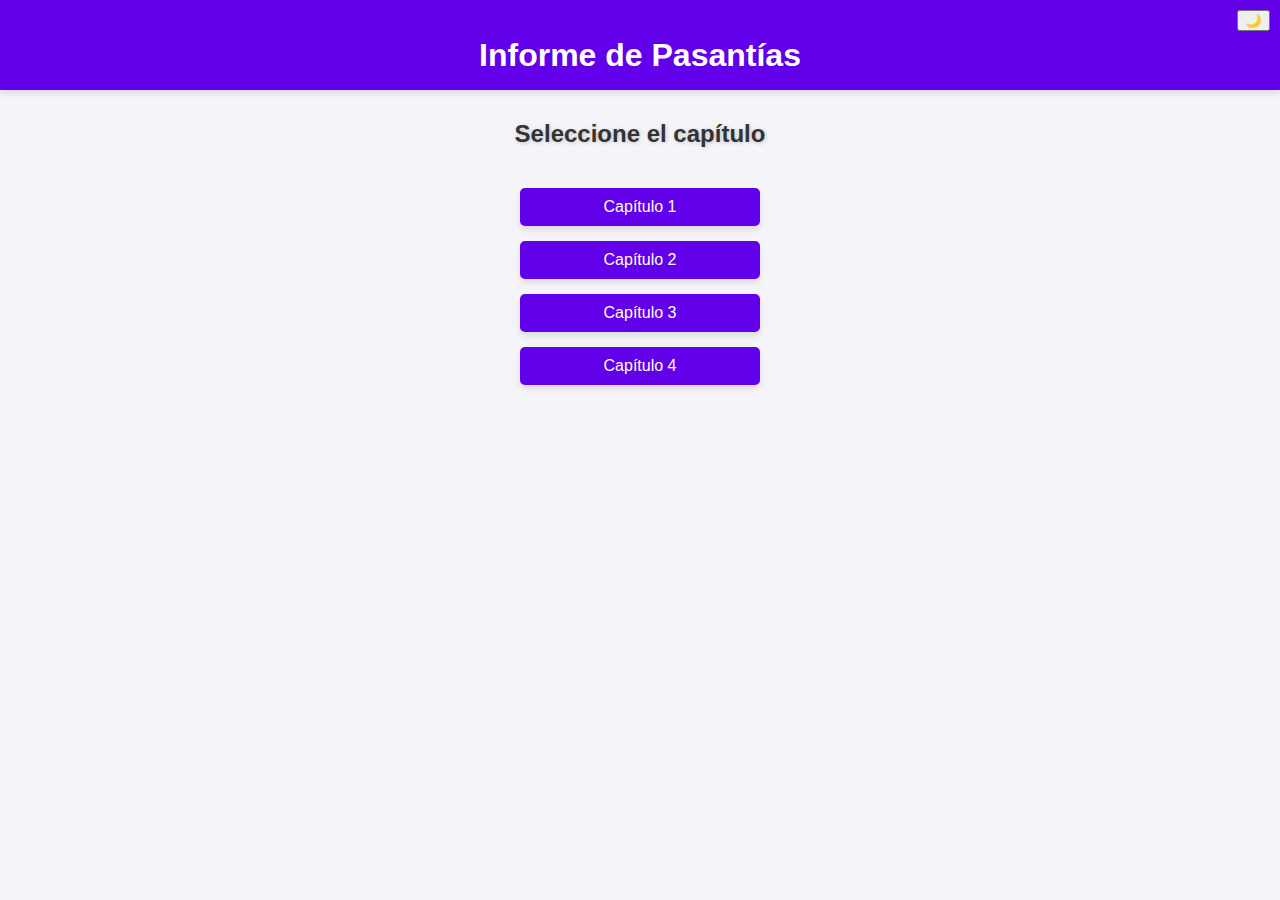
<file: index.html>
<!DOCTYPE html>
<html lang="es">
<head>
  <meta charset="UTF-8">
  <meta name="viewport" content="width=device-width, initial-scale=1.0">
  <title>Informe</title>
  <link rel="stylesheet" href="styles.css">
  <script defer src="script.js"></script>
</head>
<body>
  <header>
    <h1 style="text-align: center; margin-bottom: 0;">Informe de Pasantías</h1>
    <button id="themeToggle" aria-label="Cambiar tema" style="position: absolute; top: 10px; right: 10px;">🌙</button>
  </header>

  <main>
    <h2 style="text-align: center; margin-top: 20px;">Seleccione el capítulo</h2>
    <div class="container" style="margin-top: 30px; display: flex; flex-direction: column; align-items: center; gap: 15px;">
      <a href="capitulo1.html" class="button">Capítulo 1</a>
      <a href="capitulo2.html" class="button">Capítulo 2</a>
      <a href="capitulo3.html" class="button">Capítulo 3</a>
      <a href="capitulo4.html" class="button">Capítulo 4</a>
    </div>
  </main>
</body>
</html>
</file>
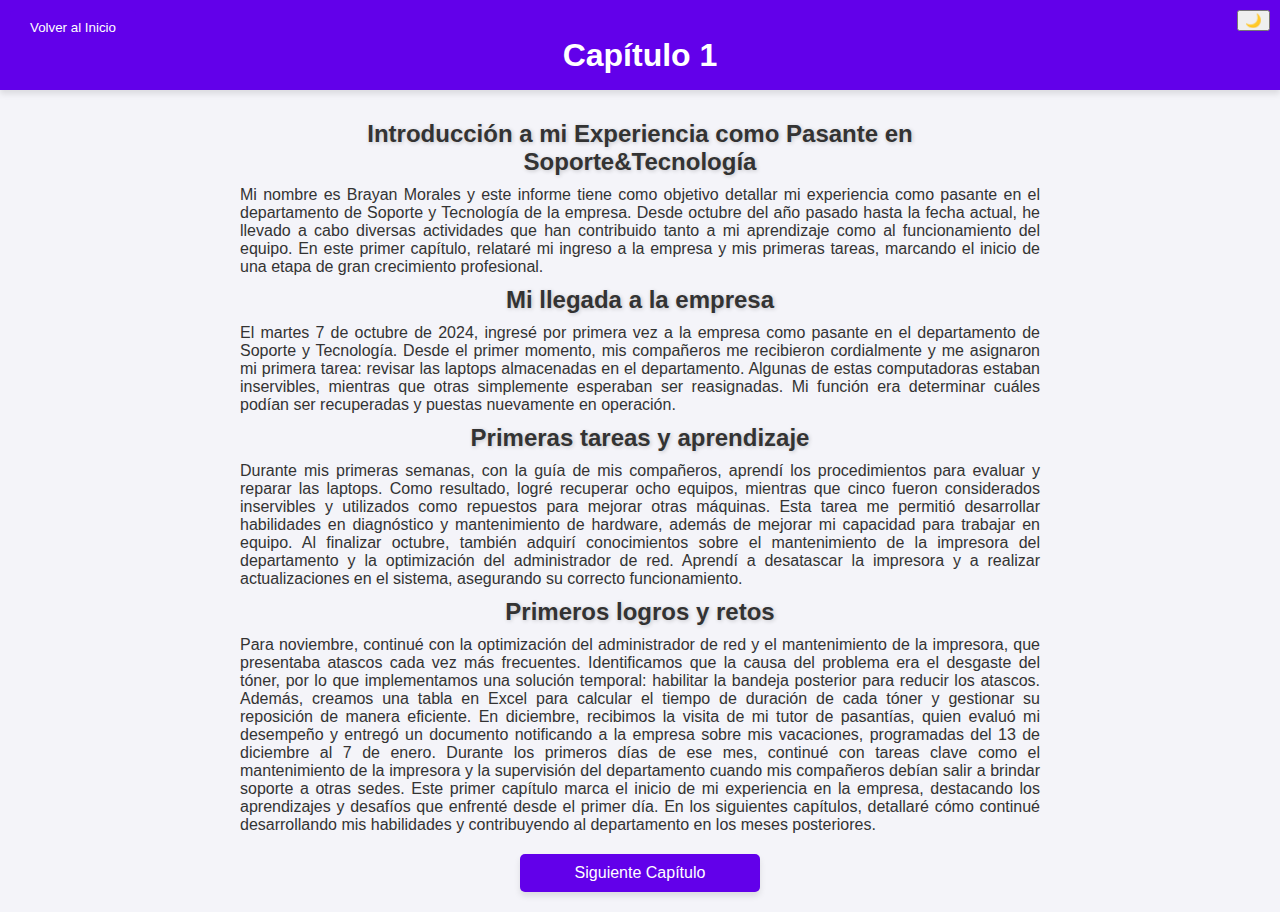
<file: capitulo1.html>
<!DOCTYPE html>
<html lang="es">
<head>
  <meta charset="UTF-8">
  <meta name="viewport" content="width=device-width, initial-scale=1.0">
  <title>Capítulo 1</title>
  <link rel="stylesheet" href="styles.css">
  <script defer src="script.js"></script>
</head>
<body>
  <header>
    <button onclick="window.location.href='index.html'" class="back-button">Volver al Inicio</button>
    <h1 style="text-align: center; margin-bottom: 0;">Capítulo 1</h1>
    <button id="themeToggle" aria-label="Cambiar tema" style="position: absolute; top: 10px; right: 10px;">🌙</button>
  </header>

  <main>
    <div class="chapter-content">
      <h2 style="text-align: center;">Introducción a mi Experiencia como Pasante en Soporte&Tecnología</h2>
      <p style="text-align: justify; max-width: 800px; margin: 0 auto;">
        Mi nombre es Brayan Morales y este informe tiene como objetivo detallar mi experiencia como pasante en el departamento de Soporte y Tecnología de la empresa. Desde octubre del año pasado hasta la fecha actual, he llevado a cabo diversas actividades que han contribuido tanto a mi aprendizaje como al funcionamiento del equipo. En este primer capítulo, relataré mi ingreso a la empresa y mis primeras tareas, marcando el inicio de una etapa de gran crecimiento profesional.
      </p>
      <h2 style="text-align: center;">Mi llegada a la empresa</h2>
      <p style="text-align: justify; max-width: 800px; margin: 0 auto;">
        El martes 7 de octubre de 2024, ingresé por primera vez a la empresa como pasante en el departamento de Soporte y Tecnología. Desde el primer momento, mis compañeros me recibieron cordialmente y me asignaron mi primera tarea: revisar las laptops almacenadas en el departamento. Algunas de estas computadoras estaban inservibles, mientras que otras simplemente esperaban ser reasignadas. Mi función era determinar cuáles podían ser recuperadas y puestas nuevamente en operación.
      </p>
      <h2 style="text-align: center;">Primeras tareas y aprendizaje</h2>
      <p style="text-align: justify; max-width: 800px; margin: 0 auto;">
        Durante mis primeras semanas, con la guía de mis compañeros, aprendí los procedimientos para evaluar y reparar las laptops. Como resultado, logré recuperar ocho equipos, mientras que cinco fueron considerados inservibles y utilizados como repuestos para mejorar otras máquinas. Esta tarea me permitió desarrollar habilidades en diagnóstico y mantenimiento de hardware, además de mejorar mi capacidad para trabajar en equipo.
        Al finalizar octubre, también adquirí conocimientos sobre el mantenimiento de la impresora del departamento y la optimización del administrador de red. Aprendí a desatascar la impresora y a realizar actualizaciones en el sistema, asegurando su correcto funcionamiento.
      </p>
      <h2 style="text-align: center;">Primeros logros y retos</h2>
      <p style="text-align: justify; max-width: 800px; margin: 0 auto;">
        Para noviembre, continué con la optimización del administrador de red y el mantenimiento de la impresora, que presentaba atascos cada vez más frecuentes. Identificamos que la causa del problema era el desgaste del tóner, por lo que implementamos una solución temporal: habilitar la bandeja posterior para reducir los atascos. Además, creamos una tabla en Excel para calcular el tiempo de duración de cada tóner y gestionar su reposición de manera eficiente.
        En diciembre, recibimos la visita de mi tutor de pasantías, quien evaluó mi desempeño y entregó un documento notificando a la empresa sobre mis vacaciones, programadas del 13 de diciembre al 7 de enero. Durante los primeros días de ese mes, continué con tareas clave como el mantenimiento de la impresora y la supervisión del departamento cuando mis compañeros debían salir a brindar soporte a otras sedes.
        Este primer capítulo marca el inicio de mi experiencia en la empresa, destacando los aprendizajes y desafíos que enfrenté desde el primer día. En los siguientes capítulos, detallaré cómo continué desarrollando mis habilidades y contribuyendo al departamento en los meses posteriores.
      </p>
      <div class="navigation-buttons">
        <a href="capitulo2.html" class="button">Siguiente Capítulo</a>
      </div>
    </div>
  </main>
</body>
</html>
</file>
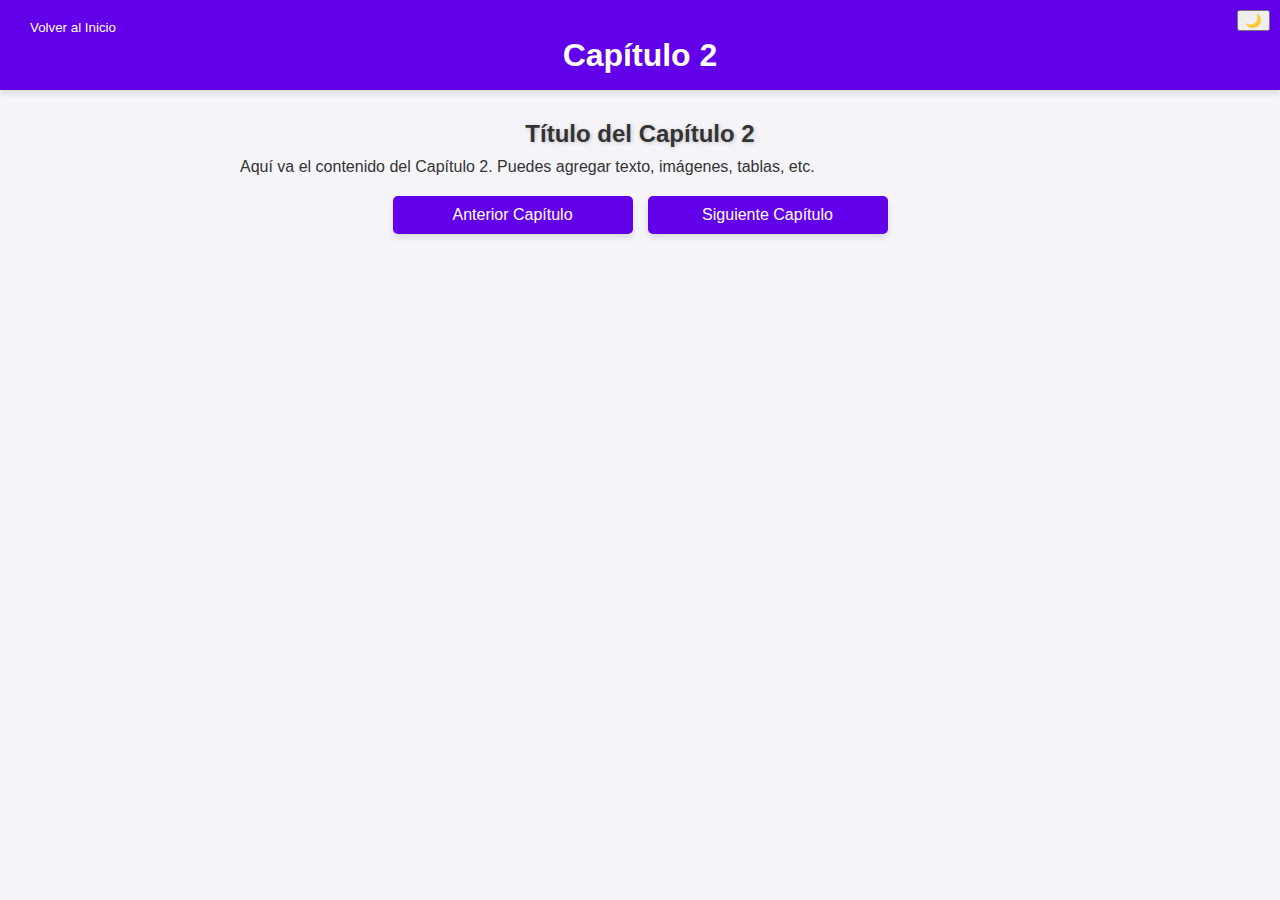
<file: capitulo2.html>
<!DOCTYPE html>
<html lang="es">
<head>
  <meta charset="UTF-8">
  <meta name="viewport" content="width=device-width, initial-scale=1.0">
  <title>Capítulo 2</title>
  <link rel="stylesheet" href="styles.css">
  <script defer src="script.js"></script>
</head>
<body>
  <header>
    <button onclick="window.location.href='index.html'" class="back-button">Volver al Inicio</button>
    <h1 style="text-align: center; margin-bottom: 0;">Capítulo 2</h1>
    <button id="themeToggle" aria-label="Cambiar tema" style="position: absolute; top: 10px; right: 10px;">🌙</button>
  </header>

  <main>
    <div class="chapter-content">
      <h2 style="text-align: center;">Título del Capítulo 2</h2>
      <p style="text-align: justify; max-width: 800px; margin: 0 auto;">
        Aquí va el contenido del Capítulo 2. Puedes agregar texto, imágenes, tablas, etc.
      </p>
      <div class="navigation-buttons">
        <a href="capitulo1.html" class="button">Anterior Capítulo</a>
        <a href="capitulo3.html" class="button">Siguiente Capítulo</a>
      </div>
    </div>
  </main>
</body>
</html>
</file>
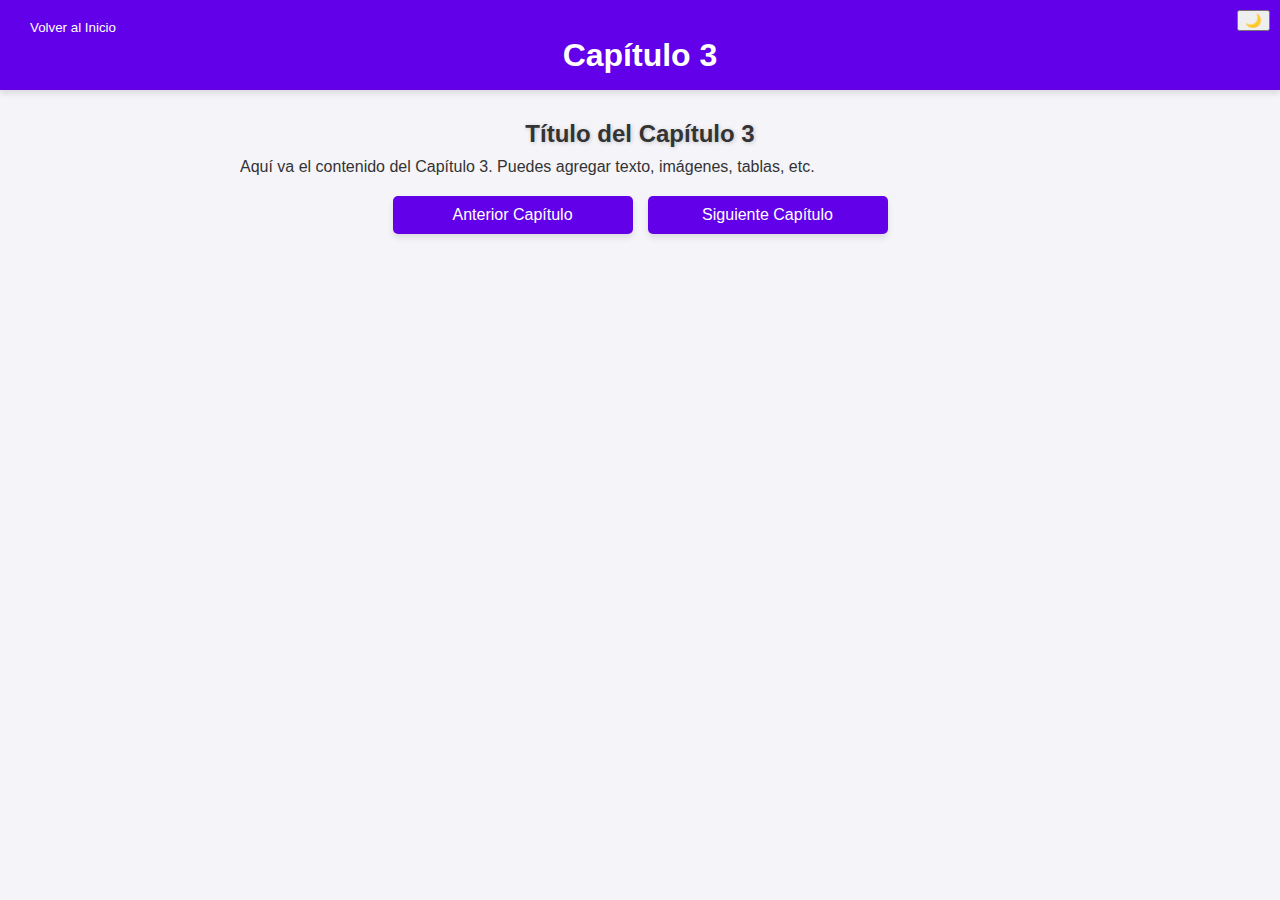
<file: capitulo3.html>
<!DOCTYPE html>
<html lang="es">
<head>
  <meta charset="UTF-8">
  <meta name="viewport" content="width=device-width, initial-scale=1.0">
  <title>Capítulo 3</title>
  <link rel="stylesheet" href="styles.css">
  <script defer src="script.js"></script>
</head>
<body>
  <header>
    <button onclick="window.location.href='index.html'" class="back-button">Volver al Inicio</button>
    <h1 style="text-align: center; margin-bottom: 0;">Capítulo 3</h1>
    <button id="themeToggle" aria-label="Cambiar tema" style="position: absolute; top: 10px; right: 10px;">🌙</button>
  </header>

  <main>
    <div class="chapter-content">
      <h2 style="text-align: center;">Título del Capítulo 3</h2>
      <p style="text-align: justify; max-width: 800px; margin: 0 auto;">
        Aquí va el contenido del Capítulo 3. Puedes agregar texto, imágenes, tablas, etc.
      </p>
      <div class="navigation-buttons">
        <a href="capitulo2.html" class="button">Anterior Capítulo</a>
        <a href="capitulo4.html" class="button">Siguiente Capítulo</a>
      </div>
    </div>
  </main>
</body>
</html>
</file>
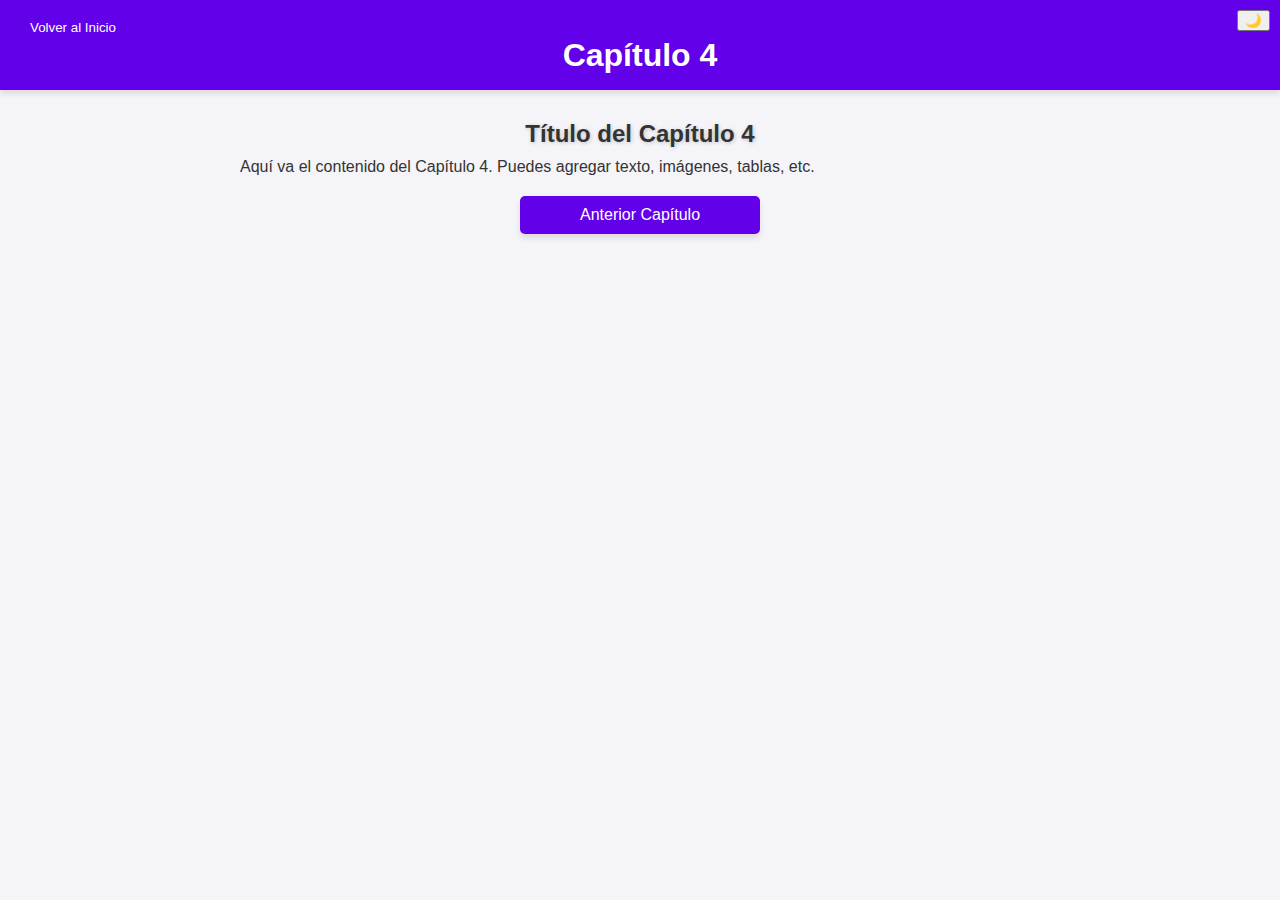
<file: capitulo4.html>
<!DOCTYPE html>
<html lang="es">
<head>
  <meta charset="UTF-8">
  <meta name="viewport" content="width=device-width, initial-scale=1.0">
  <title>Capítulo 4</title>
  <link rel="stylesheet" href="styles.css">
  <script defer src="script.js"></script>
</head>
<body>
  <header>
    <button onclick="window.location.href='index.html'" class="back-button">Volver al Inicio</button>
    <h1 style="text-align: center; margin-bottom: 0;">Capítulo 4</h1>
    <button id="themeToggle" aria-label="Cambiar tema" style="position: absolute; top: 10px; right: 10px;">🌙</button>
  </header>

  <main>
    <div class="chapter-content">
      <h2 style="text-align: center;">Título del Capítulo 4</h2>
      <p style="text-align: justify; max-width: 800px; margin: 0 auto;">
        Aquí va el contenido del Capítulo 4. Puedes agregar texto, imágenes, tablas, etc.
      </p>
      <div class="navigation-buttons">
        <a href="capitulo3.html" class="button">Anterior Capítulo</a>
      </div>
    </div>
  </main>
</body>
</html>
</file>
<file: styles.css>
:root {
  --bg-color: #f4f4f9;
  --text-color: #333;
  --header-color: #6200ea; /* Color del header en modo claro */
  --button-bg-color: #6200ea;
  --button-text-color: white;
  --button-hover-bg-color: #3700b3;
}

[data-theme="dark"] {
  --bg-color: #121212;
  --text-color: #e0e0e0;
  --header-color: #bb86fc; /* Color del header en modo oscuro (mismo que los botones) */
  --button-bg-color: #bb86fc;
  --button-text-color: #121212;
  --button-hover-bg-color: #9a67ea;
}

body {
  font-family: Arial, sans-serif;
  background-color: var(--bg-color);
  color: var(--text-color);
  margin: 0;
  padding: 0;
  transition: background-color 0.3s, color 0.3s;
}

header {
  display: flex;
  justify-content: center;
  align-items: center;
  background: var(--header-color); /* Usa la variable para el color del header */
  color: white;
  padding: 1rem 0;
  position: relative;
  box-shadow: 0 4px 6px rgba(0, 0, 0, 0.1);
  transition: background-color 0.3s;
}

.container {
  display: flex;
  flex-direction: column;
  align-items: center;
  gap: 15px;
  margin-top: 20px;
  padding: 0 10px;
}

.button {
  text-decoration: none;
  padding: 10px 20px;
  background: var(--button-bg-color);
  color: var(--button-text-color);
  border-radius: 5px;
  transition: transform 0.2s, background-color 0.3s;
  width: 200px;
  text-align: center;
  box-shadow: 0 4px 6px rgba(0, 0, 0, 0.1);
}

.button:hover {
  transform: scale(1.1);
  background-color: var(--button-hover-bg-color);
}

h2 {
  margin: 0;
  padding: 10px;
  text-shadow: 1px 1px 4px rgba(0, 0, 0, 0.2);
}

.back-button {
  position: absolute;
  top: 10px;
  left: 10px;
  padding: 10px 20px;
  background: var(--button-bg-color);
  color: var(--button-text-color);
  border: none;
  border-radius: 5px;
  cursor: pointer;
  transition: background-color 0.3s;
}

.back-button:hover {
  background-color: var(--button-hover-bg-color);
}

.chapter-content {
  max-width: 800px;
  margin: 0 auto;
  padding: 20px;
  text-align: center;
}

.navigation-buttons {
  margin-top: 20px;
  display: flex;
  justify-content: center;
  gap: 15px;
}
</file>
